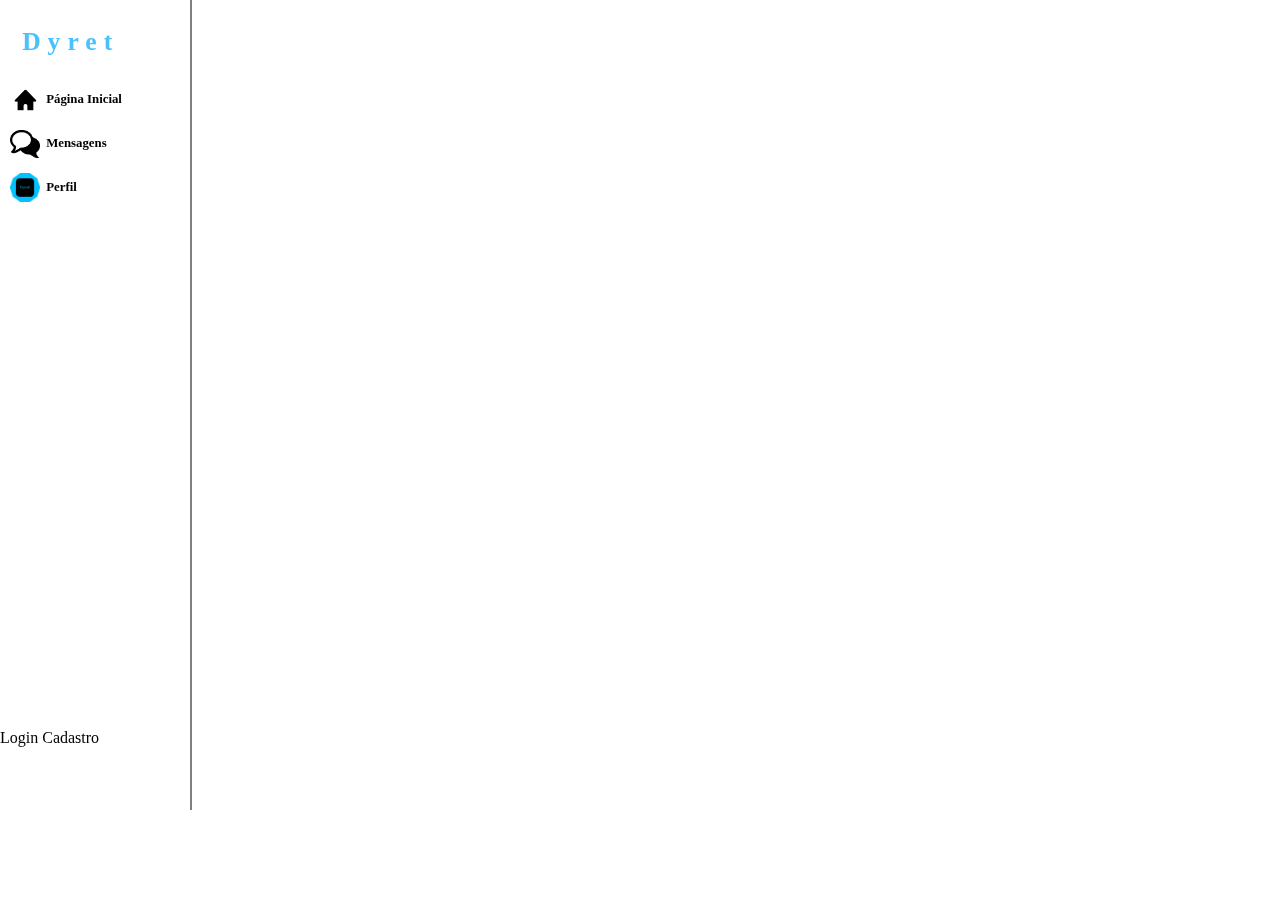
<file: index.html>
<!DOCTYPE html>
<html lang="pt-br">
<head>
    <meta charset="UTF-8">
    <meta http-equiv="X-UA-Compatible" content="IE=edge">
    <meta name="viewport" content="width=device-width, initial-scale=1.0">
    <title>Dyret</title>
    <link rel="shortcut icon" href="arquivos/img/icons/logo_icon.ico">
    <link rel="stylesheet" href="arquivos/css/index.css">
    <link rel="stylesheet" href="arquivos/css/header.css">

</head>
<body>
<header>
    <div id="conteudo_header">
        <div id="bloco_sup">
            <div id="logo">
                <a href="index.html"><h1>Dyret</h1></a>
            </div>
        
            <div class="cont_header">
                <a class="opcao_header" href="index.html">
                    <img src="arquivos/img/icons/icon_home.ico" alt="Página Inicial">
                    <h6>Página Inicial</h6>
                </a>
    
                <a class="opcao_header" href="arquivos/pages/mensagens.html">
                    <img src="arquivos/img/icons/icon_mensage.ico" alt="Mensagens">
                    <h6>Mensagens</h6>
                </a>
    
                <a class="opcao_header" id="perfil" href="arquivos/pages/perfil.html">
                    <img src="arquivos/img/logo/logo.png" alt="Perfil">
                    <h6>Perfil</h6>
                </a>
            </div>
        </div>
        
        <div id="bloco_inf">
            <a href="arquivos/pages/login/login.html">Login</a>
    
            <a href="arquivos/pages/cadastro/cadastro.html">Cadastro</a>
        </div>
    </div>
</header>



</body>
</html>
</file>
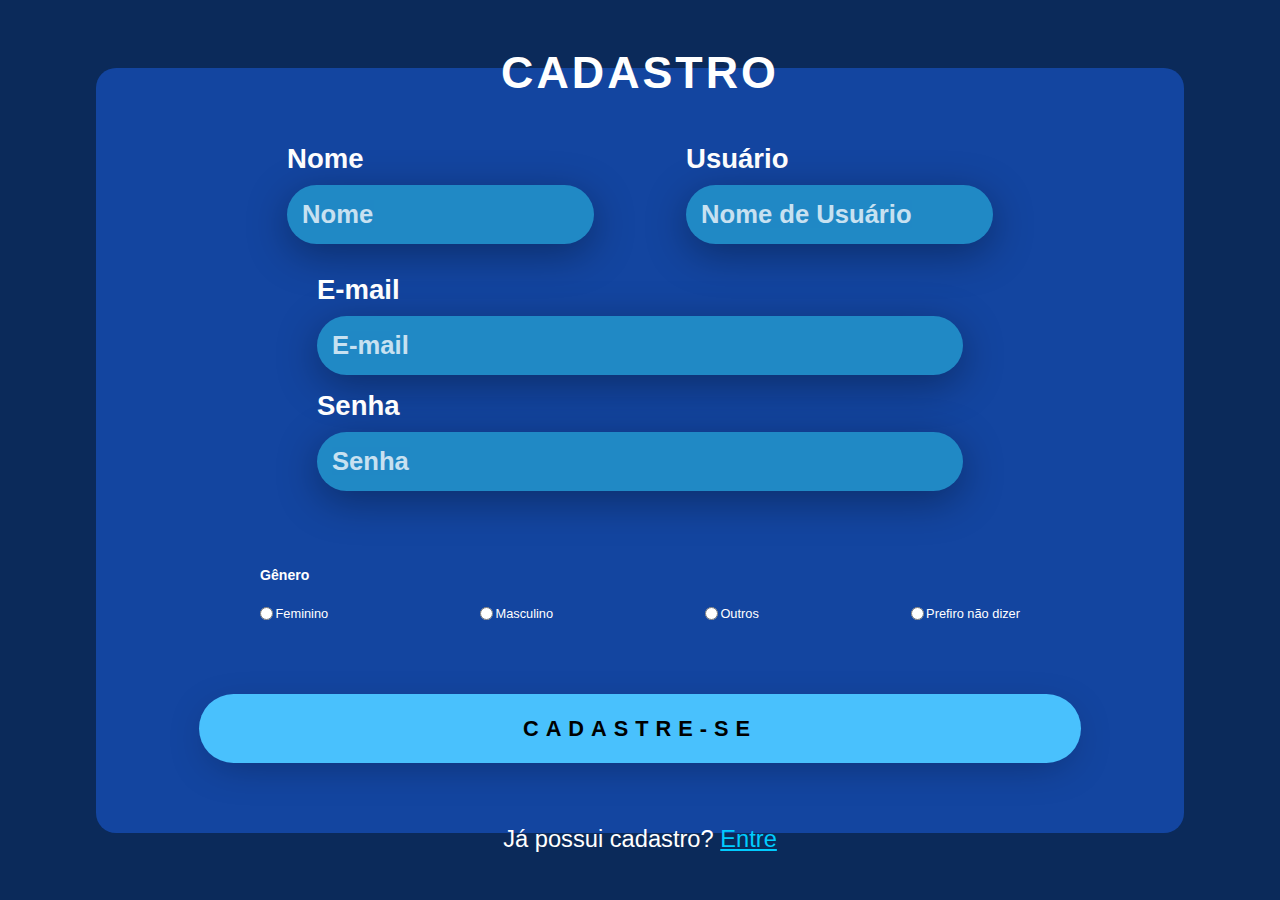
<file: arquivos/pages/cadastro/cadastro.html>
<!DOCTYPE html>
<html lang="pt-br">
<head>
    <meta charset="UTF-8">
    <meta http-equiv="X-UA-Compatible" content="IE=edge">
    <meta name="viewport" content="width=device-width, initial-scale=1.0">
    <title>Cadastro</title>
    <link rel="stylesheet" href="cadastro.css">
    <link rel="shortcut icon" href="../../img/icons/logo.ico" type="image/x-icon">
</head>
<body>
    <main>
        <div class="main-cadastro">
            <div class="left-cadastro">
                <h1>Junte-se a nós!</h1>
                <img src="../../img/logo/logo.png" alt="">
            </div>

            <div class="right-cadastro">
                <form action="../login/login.html">
                    <div class="card-cadastro">

                        <h1>CADASTRO</h1>

                        <div class="grupo-input">
                            <div id="nome-user">
                                <div class="info" id="nome">
                                    <label for="nome">Nome</label>
                                    <input type="text" name="nome" placeholder="Nome" required>
                                </div>
    
                                <div class="info" id="username">
                                    <label for="nome_de_usuario">Usuário</label>
                                    <input type="nome_de_usuario" name="nome_de_usuario" placeholder="Nome de Usuário" required>
                                </div>
                            </div>
    
                            <div class="info">
                                <label for="email">E-mail</label>
                                <input type="email" name="email" placeholder="E-mail" required>
                            </div>
    
                            <div class="info">
                                <label for="password">Senha</label>
                                <input type="password" name="password" placeholder="Senha" required>
                            </div>

                            <div class="genero">
                                <h2>Gênero</h2>
    
                                <div class="grupo-genero">
                                    <div class="genero-input">
                                        <label for="feminino">Feminino</label>
                                        <input type="radio" id="feminino" name="genero">
                                    </div>
    
                                    <div class="genero-input">
                                        <label for="masculino">Masculino</label>
                                        <input type="radio" id="masculino" name="genero">
                                    </div>
    
                                    <div class="genero-input">
                                        <label for="outros">Outros</label>
                                        <input type="radio" id="outros" name="genero">
                                    </div>
    
                                    <div class="genero-input">
                                        <label for="none">Prefiro não dizer</label>
                                        <input type="radio" id="none" name="genero">
                                    </div>
                                </div>
                            </div>
                        </div>




                        <button class="botao-cadastro">Cadastre-se</button>

                        <span class="link-login"><span>Já possui cadastro? <a href="../login/login.html">Entre</a></span></span>

                    </div>
                <form>

            </div>
        </div>
    </main>

    <script>
        var elemento = document.querySelector("input");
        elemento.onfocus = function(){
            elemento.placeholder = "";
        };
    </script>
</body>
</html>
</file>
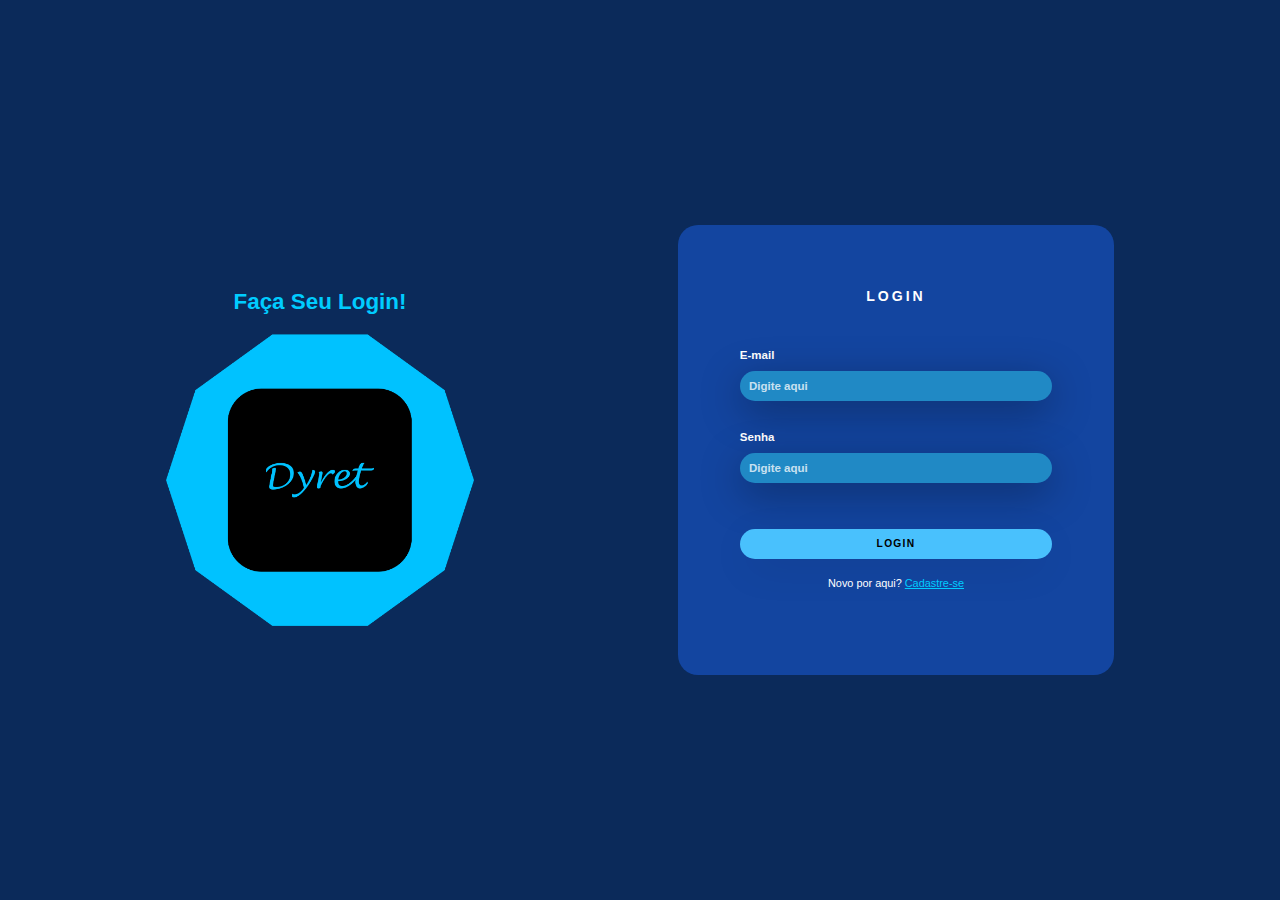
<file: arquivos/pages/login/login.html>
<!DOCTYPE html>
<html lang="pt-br">
<head>
    <meta charset="UTF-8">
    <meta http-equiv="X-UA-Compatible" content="IE=edge">
    <meta name="viewport" content="width=device-width, initial-scale=1.0">
    <title>Login</title>
    <link rel="stylesheet" href="login.css">
    <link rel="shortcut icon" href="../../img/icons/logo.ico">
</head>
<body>
    <main>
        <div class="main-login">
            <div class="left-login">
                <h1>Faça Seu Login!</h1>
                <img src="../../img/logo/logo.png" alt="">
            </div>

            <div class="right-login">
                <form action="../../../index.html">
                    <div class="card-login">

                        <h1>LOGIN</h1>

                        <div class="info">
                            <label for="email">E-mail</label>
                            <input type="text" name="email" placeholder="Digite aqui" required>
                        </div>

                        <div class="info">
                            <label for="password">Senha</label>
                            <input type="password" name="password" placeholder="Digite aqui" required>
                        </div>


                        <button class="botao-login">Login</button>

                        <span class="link-cadastro"><span>Novo por aqui? <a href="../cadastro/cadastro.html">Cadastre-se</a></span></span>

                    </div>
                <form>

            </div>
        </div>
    </main>
        <!--
    <script>

        var elemento = document.querySelector("input");
        elemento.onfocus = function(){
            elemento.placeholder = "";
        };
    </script>
    -->
</body>
</html>
</file>
<file: arquivos/css/index.css>
*{
    margin: 0;
    padding: 0;
    box-sizing: border-box;
}

body{
    width: 100vw;
    height: 100vh;
}
</file>
<file: arquivos/css/header.css>
:root{
    /*Tema Light*/
        --azul-base: #49c1fd;
        --base: #0b2a5a;
        --titulo: #00ccff;
        --base-card: rgb(19, 69, 160);
        --base-card-input: rgb(32, 137, 197);
}

header{
    position: fixed;
    
    width: 15%;
    height: 100vh;
    margin: auto 0%;
}

#conteudo_header{
    display: flex;
    flex-direction: column;
    border-right: 2px solid gray;
    
    width: 100%;
    height: 90%;
    
}

a{
    text-decoration: none;
    color: black;
}

#bloco_sup{
    width: 100%;
    height: 90%;
    padding-left: 5%;
}

#logo{
    margin-top: 15%;
    margin-left: 7%;
    font-size: 1vw;
    letter-spacing: 7px;
}

#logo > a{
    color: var(--azul-base);
}

.cont_header{
    width: 70%;
    margin-top: 15%;
}

.opcao_header{
    display: flex;
    align-items: center;
    margin: auto;
    margin-top: 12%;
}

.opcao_header > h6{
    margin-left: 5%;
    font-size: 1vw;
}

.opcao_header > img{
    width: 1.9em;
}



#bloco_inf{
    width: 100%;
    height: 10%;
    justify-content: center;
    align-items: center;
}
</file>
<file: arquivos/pages/cadastro/cadastro.css>
:root{
/*Tema Light*/
    --azul-base: #49c1fd;
    --base: #0b2a5a;
    --titulo: #00ccff;
    --base-card: rgb(19, 69, 160);
    --base-card-input: rgb(32, 137, 197);
}

*{
    margin: 0;
    padding: 0;
    box-sizing: border-box
}

@import url('https://fonts.googleapis.com/css2?family=Noto+Sans:wght@400;700;800;900&display=swap');

body{
    margin: 0;
    width: 100vw;
    height: 100vh;
    background-color: var(--base);
    font-family: 'Noto Sans', sans-serif;
}

.main-cadastro{
    display: flex;
    width: 100vw;
    height: 100vh;
    justify-content: center;
    align-items: center;
    box-sizing: border-box;
}

.left-cadastro{
    display: flex;
    width: 40vw;
    height: 100vh;
    justify-content: center;
    align-items: center;
    flex-direction: column;
    box-sizing: border-box;
    padding-left: 10%;
}

.left-cadastro > h1{
    color: var(--titulo);
    font-size: 2vw;
    text-align: center;
    margin-bottom: 5%;
}

.left-cadastro > img{
    width: 80%;
}

.right-cadastro{
    display: flex;
    width: 60vw;
    height: 100vh;
    justify-content: center;
    align-items: center;
    flex-direction: column;
    box-sizing: border-box;
}

form{
    display: flex;
    justify-content: center;
    align-items: center;
    flex-direction: column;
    width: 100%;
    height: 85vh;
    box-sizing: border-box;
}

.card-cadastro{
    display: flex;
    box-sizing: border-box;
    width: 34vw;
    height: 100%;
    margin-top: 0%;
    background-color: var(--base-card);
    border-radius: 20px;
    padding: 5% 8% 8% 8%;
    justify-content: center;
    align-items: center;
    flex-direction: column;
}

.card-cadastro > h1{
    color: white;
    font-size: 1.4vw;
    margin: 0;
    padding-bottom: 30px;
    letter-spacing: 3px;
    font-weight: bold;
}

#nome-user{
    display: flex;
}

#nome-user > #username{
    margin-left: 5%;
}

.info{
    width: 100%;
    display: flex;
    flex-direction: column;
    justify-content: center;
    align-items: left;
    margin: 15px 0px;
}

.info > label{
    color: white;
    margin-bottom: 10px;
    font-weight: bold;
    font-size: 1.1vw;
}

.info > input{
    outline: none;
    border: none;
    border-radius: 2em;
    background-color: var(--base-card-input);
    width: 100%;
    padding: 15px;
    box-sizing: border-box;
    font-weight: bold;
    box-shadow: 0px 10px 40px #00000056;
    font-size: 0.9vw;
    color: white;
}

.info > input:hover{
    background-color: rgb(101, 157, 189);
    transition: 0.2s;
}

.info > input:focus{
    outline: 2px solid white;
    background-color: rgb(101, 157, 189);
}

.info > input::placeholder{
    color: white;
    opacity: 0.75;
}

.genero{
    display: flex;
    width: 100%;
    margin-top: 3%;
    flex-direction: column;
    justify-content: center;
    align-items: left;
    color: white;
    margin-top: 10%;
}

.genero > h2{
    font-size: 1.1vw;
    margin-bottom: 3%;
}

.grupo-genero{
    display: flex;
    justify-content: space-between;
    font-size: 1vw;
}

.genero-input > label{
    padding-left: 0.2vw;
}

.genero-input{
    display: flex;
    flex-direction: row-reverse;
    justify-content: space-between;
    align-items: center;

}

.genero-input > input:hover, .genero-input > label:hover{
    cursor: pointer;
}

.botao-cadastro{
    width: 100%;
    padding: 3%;
    margin-top: 10%;
    border-radius: 2em;
    border: none;
    outline: none;
    cursor: pointer;
    text-transform: uppercase;
    font-weight: bold;
    letter-spacing: 3px;
    font-size: 0.95vw;
    background-color: var(--azul-base);
    box-shadow: 0px 10px 40px -12px #00000056;
    box-sizing: border-box;
}

.link-login{
    color: white;
    margin-top: 6%;
    font-size: 1vw;
}

.link-login > span > a{
    text-decoration: underline;
    color: var(--titulo);
}

@media (min-height: 1081px){
    form{
        height: 70vh;
    }
}

@media (max-height: 800px){
    .right-cadastro{
        height: 100%;
    }

    form{
        max-height: 100%;
    }

    .card-cadastro{
        max-height: 100%;
    }
}


@media (max-width: 1450px){
    .main-cadastro{
        display: block;
        width: 100vw;
        height: 100vh;
        margin: auto;
    }
    
    .left-cadastro{
        display: none;
    }
    
    .right-cadastro{
        display: flex;
        width: 100vw;
        height: 100vh;
        justify-content: center;
        align-items: center;
        flex-direction: column;
        box-sizing: border-box;
    }
    
    .card-cadastro{
        width: 85vw;
        margin-top: 0;
        padding: 2%;
    }
    
    .card-cadastro > h1{
        letter-spacing: 3px;
        font-size: 3.5vw;
        margin: 0;
        padding-bottom: 30px;
        
    }

    .info{
        align-items: center;
    }
    
    .info > label{
        font-size: 2.15vw;
        width: 85%;
    }
    
    .info > input{
        font-size: 2vw;
        width: 85%;
    }
    
    .botao-cadastro{
        letter-spacing: 7px;
        font-size: 1.7vw;
        width: 85%;
        margin-top: 7%;
        padding: 1.7vw;
    }
    
    .link-login{
        font-size: 1.85vw;
    }
}
</file>
<file: arquivos/pages/login/login.css>
:root{
/*Tema Light*/
    --azul-base: #49c1fd;
    --base: #0b2a5a;
    --titulo: #00ccff;
    --base-card: rgb(19, 69, 160);
    --base-card-input: rgb(32, 137, 197);
}

@import url('https://fonts.googleapis.com/css2?family=Noto+Sans:wght@400;700;800;900&display=swap');

body{
    margin: 0;
    width: 100vw;
    height: 100vh;
    background-color: var(--base);
    font-family: 'Noto Sans', sans-serif;
    min-width: 300px;
}

.main-login{
    display: flex;
    width: 100vw;
    height: 100vh;
    justify-content: center;
    align-items: center;
    box-sizing: border-box;
}

.left-login{
    display: flex;
    width: 40vw;
    height: 100vh;
    justify-content: center;
    align-items: center;
    flex-direction: column;
    box-sizing: border-box;
    padding-left: 10%;
}

.left-login > h1{
    color: var(--titulo);
    font-size: 1.75vw;
    text-align: center;
    margin-bottom: 5%;
}

.left-login > img{
    width: 80%;
}

.right-login{
    display: flex;
    width: 60vw;
    height: 100vh;
    justify-content: center;
    align-items: center;
    flex-direction: column;
    box-sizing: border-box;
}

form{
    display: flex;
    justify-content: center;
    align-items: center;
    flex-direction: column;
    width: 100%;
    height: 60vh;
    box-sizing: border-box;
}

.card-login{
    display: flex;
    box-sizing: border-box;
    width: 34vw;
    height: 100%;
    margin-top: 0%;
    background-color: var(--base-card);
    border-radius: 20px;
    padding: 5% 8% 8% 8%;
    justify-content: center;
    align-items: center;
    flex-direction: column;
}

.card-login > h1{
    color: white;
    font-size: 1.1vw;
    margin: 0;
    padding-bottom: 30px;
    letter-spacing: 3px;
    font-weight: bold;
}

.info{
    width: 100%;
    display: flex;
    flex-direction: column;
    justify-content: center;
    align-items: left;
    margin: 15px 0px;
}

.info > label{
    color: white;
    margin-bottom: 10px;
    font-weight: bold;
    font-size: 0.9vw;
}

.info > input{
    outline: none;
    border: none;
    border-radius: 2em;
    background-color: var(--base-card-input);
    width: 100%;
    padding: 2.9%;
    box-sizing: border-box;
    font-weight: bold;
    box-shadow: 0px 10px 40px #00000056;
    font-size: 0.9vw;
    color: white;
}

.info > input:hover{
    background-color: rgb(101, 157, 189);
    transition: 0.2s;
}

.info > input:focus{
    outline: 2px solid white;
    background-color: rgb(101, 157, 189);
}

.info > input::placeholder{
    color: white;
    opacity: 0.75;
}

.botao-login{
    width: 100%;
    padding: 3%;
    margin-top: 10%;
    border-radius: 2em;
    border: none;
    outline: none;
    cursor: pointer;
    text-transform: uppercase;
    font-weight: bold;
    letter-spacing: 0.1vw;
    font-size: 0.8vw;
    background-color: var(--azul-base);
    box-shadow: 0px 10px 40px -12px #00000056;
    box-sizing: border-box;
}

.link-cadastro{
    color: white;
    margin-top: 6%;
    font-size: 0.85vw;
}

.link-cadastro > span > a{
    text-decoration: underline;
    color: var(--titulo);
}

/*Ajustes de Largura*/
@media (max-width: 1500px){
    form{
        height: 50vh;
    }

}

@media (max-width: 1250px){
    form{
        height: 45vh;
    }
}

@media (max-width: 1000px){
    .left-login{
        display: none;
    }

    .right-login{
        width: 100vw;
        height: 100vh;
    }

    form{
        width: 90vw;
        height: 75vh;
    }

    .card-login{
        width: 100%;
        height: 100%;
    }

    .card-login > h1{
        font-size: 2.2vw;
    }

    .info > label{
        font-size: 1.8vw;
    }

    .info > input{
        font-size: 1.8vw;
    }

    .botao-login{
        font-size: 1.6vw;
    }

    .link-cadastro{
        font-size: 1.7vw;
    }
}

@media (max-width: 750px){
    form{
        height: 55vh;
    }
    
    .card-login > h1{
        font-size: 3.3vw;
    }

    .info > label{
        font-size: 2.7vw;
    }

    .info > input{
        font-size: 2.7vw;
    }

    .botao-login{
        font-size: 2.4vw;
    }

    .link-cadastro{
        font-size: 2.55vw;
    }
}

@media (max-width: 500px){
    form{
        height: 70vh;
    }

    .card-login > h1{
        font-size: 4.4vw;
        padding-bottom: 60px;
        letter-spacing: 4px;
    }
    
    .info > label{
        margin-bottom: 20px;
        font-size: 3.6vw;
    }
    
    .info > input{
        font-size: 3.6vw;
    }
    
    .botao-login{
        margin-top: 20%;
        letter-spacing: 0.2vw;
        font-size: 3.2vw;
    }
    
    .link-cadastro{
        margin-top: 12%;
        font-size: 3.4vw;
    }
}

@media (max-width: 400px){
    form{
        height: 60vh;
    }
}


/*Ajuste Altura: min-width: 1501px*/
@media (min-width: 1501px) and (max-height: 800px){
    form{
        height: 80vh;
    }

}

@media (min-width: 1501px) and (max-height: 600px){
    .left-login > img{
        width: 70%;
    }
    
    .card-login > h1{
        font-size: 3.8vh;
        padding-bottom: 5px;
    }
    
    .info > label{
        margin-bottom: 10px;
        font-size: 2.8vh;
    }
    
    .info > input{
        font-size: 2.5vh;
    }
    
    .botao-login{
        letter-spacing: 0.1vh;
        font-size: 2.8vh;
        margin-top: 5%;
    }
    
    .link-cadastro{
        margin-top: 6%;
        font-size: 2.8vh;
    }
}

@media (min-width: 1501px) and (max-height: 500px){
    .left-login > h1{
        font-size: 7vh;
    }
    
    .left-login > img{
        width: 55%;
    }
    
    form{
        height: 90vh;
    }

    .card-login > h1{
        font-size: 4vh;
        padding-bottom: 10px;
    }
    
    .info > label{
        margin-bottom: 7px;
        font-size: 3.2vh;
    }
    
    .info > input{
        font-size: 2.5vh;
    }
    
    .botao-login{
        margin-top: 5%;
        font-size: 3vh;
    }
    
    .link-cadastro{
        margin-top: 7%;
        font-size: 3.2vh;
    }
}

@media (min-width: 1501px) and (max-height: 400px){
    .left-login > h1{
        font-size: 7vh;
    }
    
    .left-login > img{
        width: 40%;
    }
    
    form{
        height: 90vh;
    }

    .card-login > h1{
        font-size: 3.3vh;
        padding-bottom: 5px;
    }
    
    .info > label{
        margin-bottom: 4px;
        font-size: 2.8vh;
    }
    
    .info > input{
        font-size: 2.5vh;
        padding: 1.8%;
    }
    
    .botao-login{
        margin-top: 2%;
        font-size: 2.8vh;
        padding: 1.8%;
    }
    
    .link-cadastro{
        margin-top: 4%;
        font-size: 2.8vh;
    }
}

@media (min-width: 1501px) and (max-height: 300px){
    .left-login > h1{
        font-size: 7.5vh;
    }
    
    .left-login > img{
        width: 35%;
    }
    
    form{
        height: 90vh;
    }

    .card-login > h1{
        font-size: 3.3vh;
        padding-bottom: 10px;
    }
    
    .info > label{
        margin-bottom: 4px;
        font-size: 2.5vh;
    }
    
    .info > input{
        font-size: 2.2vh;
        padding: 1.5%;
    }
    
    .botao-login{
        margin-top: 2%;
        font-size: 2.8vh;
        padding: 1.8%;
    }
    
    .link-cadastro{
        margin-top: 3%;
        font-size: 2.8vh;
    }
}

/*Ajuste Altura: max-width: 1500px*/
@media (max-width: 1500px) and (max-height: 800px){
    form{
        height: 65vh;
    }
}

@media (max-width: 1500px) and (max-height: 600px){
    .left-login > img{
        width: 80%;
    }
    
    form{
        height: 75vh;
    }
}

@media (max-width: 1500px) and (max-height: 500px){
    .left-login > img{
        width: 75%;
    }
    
    form{
        height: 85vh;
    }

    .card-login > h1{
        font-size: 4vh;
        padding-bottom: 10px;
    }
    
    .info > label{
        margin-bottom: 10px;
        font-size: 3.5vh;
    }
    
    .info > input{
        font-size: 3.2vh;
    }
    
    .botao-login{
        margin-top: 5%;
        font-size: 3.2vh;
    }
    
    .link-cadastro{
        margin-top: 5%;
        font-size: 4vh;
    }
}

@media (max-width: 1500px) and (max-height: 400px){
    .left-login > img{
        width: 50%;
    }
    
    form{
        height: 93vh;
    }

    .card-login > h1{
        font-size: 3.8vh;
        padding-bottom: 10px;
    }
    
    .info > label{
        margin-bottom: 5px;
        font-size: 3.3vh;
    }
    
    .info > input{
        font-size: 3vh;
    }
    
    .botao-login{
        margin-top: 3%;
        font-size: 3vh;
    }
    
    .link-cadastro{
        margin-top: 3%;
        font-size: 3.8vh;
    }
}

@media (max-width: 1500px) and (max-height: 300px){
    .left-login > img{
        width: 35%;
    }

    form{
        height: 95vh;
    }

    .card-login > h1{
        font-size: 3.8vh;
        padding-bottom: 10px;
    }
    
    .info > label{
        margin-bottom: 5px;
        font-size: 3.3vh;
    }
    
    .info > input{
        font-size: 3vh;
    }
    
    .botao-login{
        margin-top: 3.5%;
        font-size: 3vh;
    }
    
    .link-cadastro{
        margin-top: 5%;
        font-size: 3.8vh;
    }
}


/*Ajuste Altura: max-width: 1000px*/
@media (max-width: 1000px) and (max-height: 800px){

}

@media (max-width: 1000px) and (max-height: 600px){

}

@media (max-width: 1000px) and (max-height: 500px){

}

@media (max-width: 1000px) and (max-height: 400px){

}

@media (max-width: 1000px) and (max-height: 300px){

}

/*Ajuste Altura: max-width: 750px*/
@media (max-width: 750px) and (max-height: 800px){

}

@media (max-width: 750px) and (max-height: 600px){

}

@media (max-width: 750px) and (max-height: 500px){

}

@media (max-width: 750px) and (max-height: 400px){

}

@media (max-width: 750px) and (max-height: 300px){

}

/*Ajuste Altura: max-width: 500px*/
@media (max-width: 500px) and (max-height: 800px){

}

@media (max-width: 500px) and (max-height: 600px){

}

@media (max-width: 500px) and (max-height: 500px){

}

@media (max-width: 500px) and (max-height: 400px){

}

@media (max-width: 500px) and (max-height: 300px){

}
</file>
